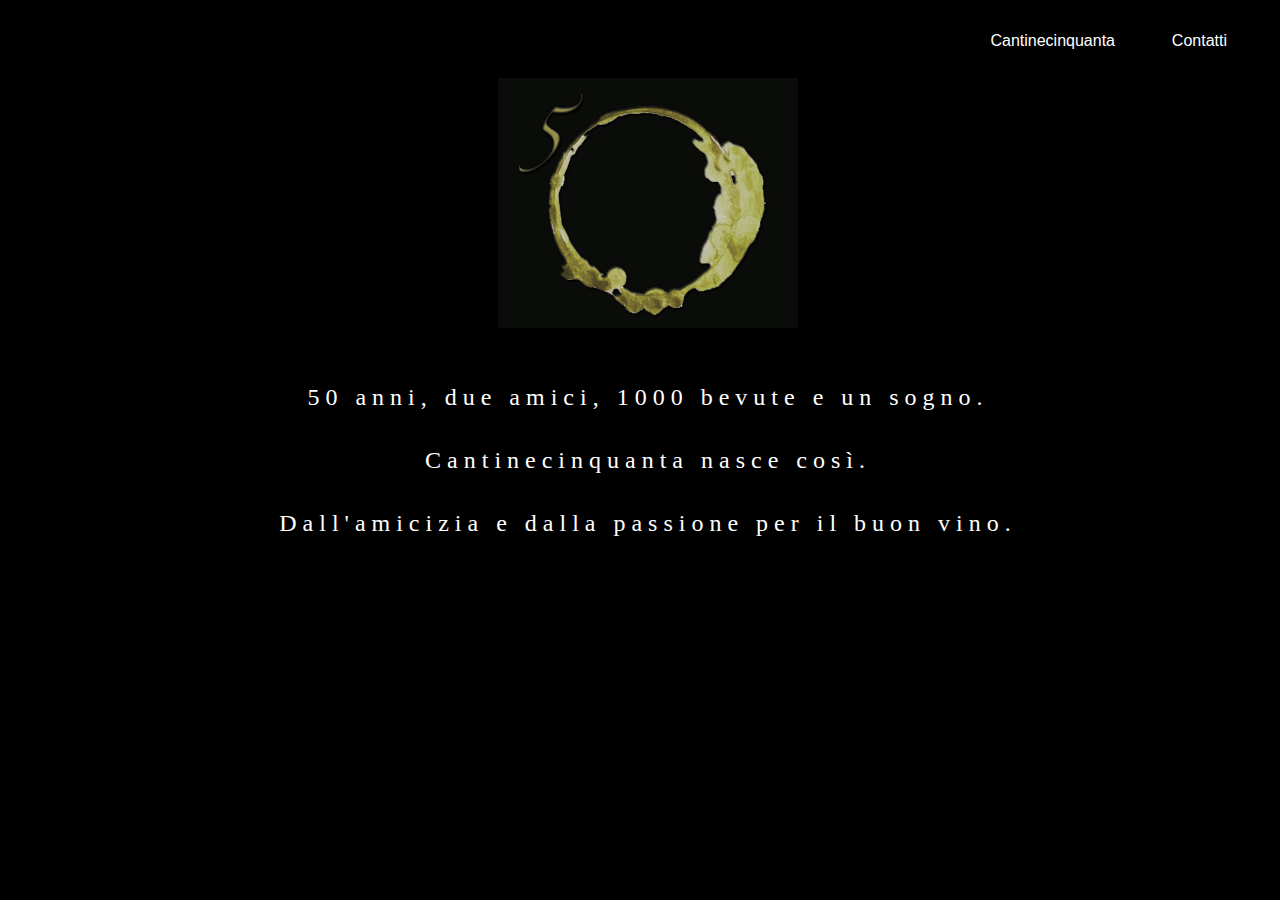
<file: index.html>
<!DOCTYPE html>
<html>
<head>
	
	<meta name="viewport" content="width=device-width, initial-scale=1.0">

	<title>Home</title>

	<link rel="stylesheet" type="text/css" href="Home.css">

	<img src="C5025.jpg" width="300px" height="250px" class="logo">

</head>
<body>
	
	<div class="typewriter">
		<h1 style="font-weight: 1">50 anni, due amici, 1000 bevute e un sogno.</h1>
		<h1 class="typewriter2" style="font-weight: 1">Cantinecinquanta nasce così.</h1>
		<h1 class="typewriter3" style="font-weight: 1">Dall'amicizia e dalla passione per il buon vino.</h1>
	</div>

	<a href="contatti.html">
		<button class="btn contatti">Contatti</button>
	</a>

	<a href="cantinecinquanta.html">
		<button class="btn2 inostrivini">Cantinecinquanta</button>
	</a>

</body>
</html>
</file>
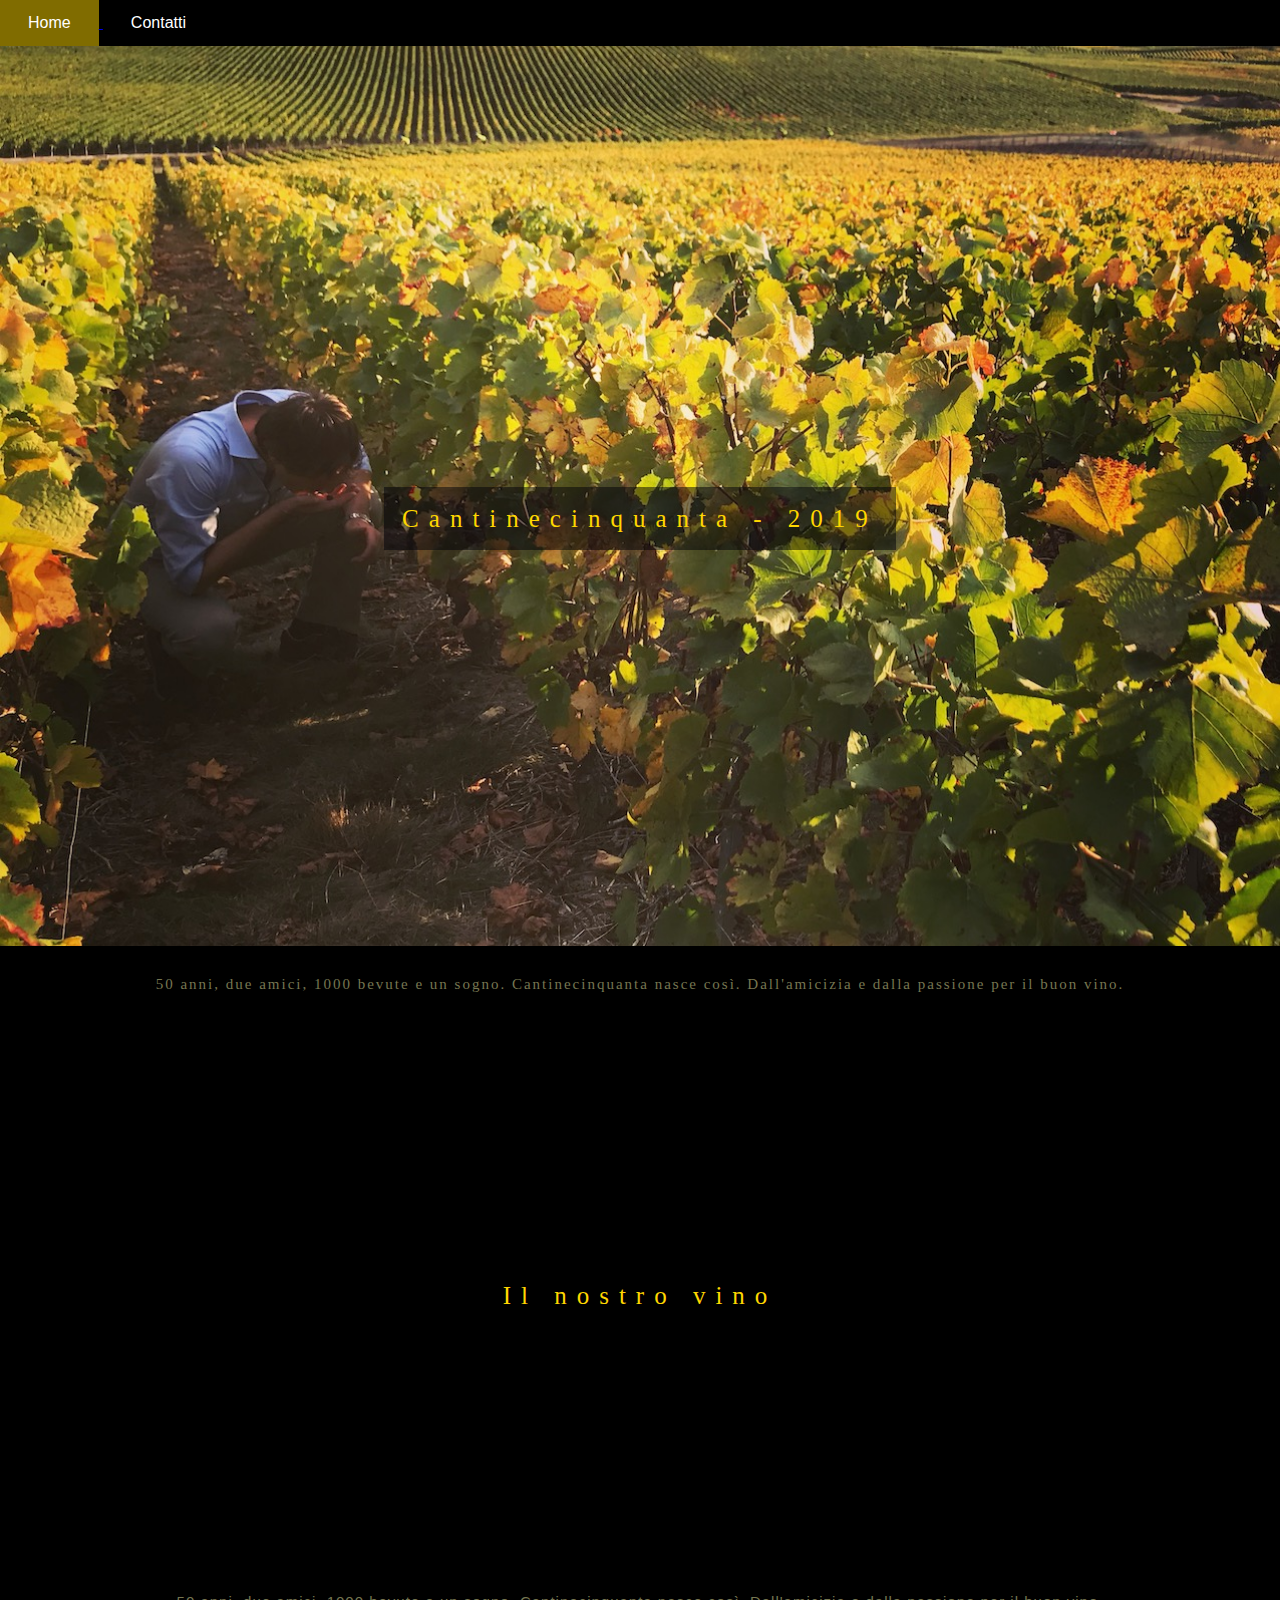
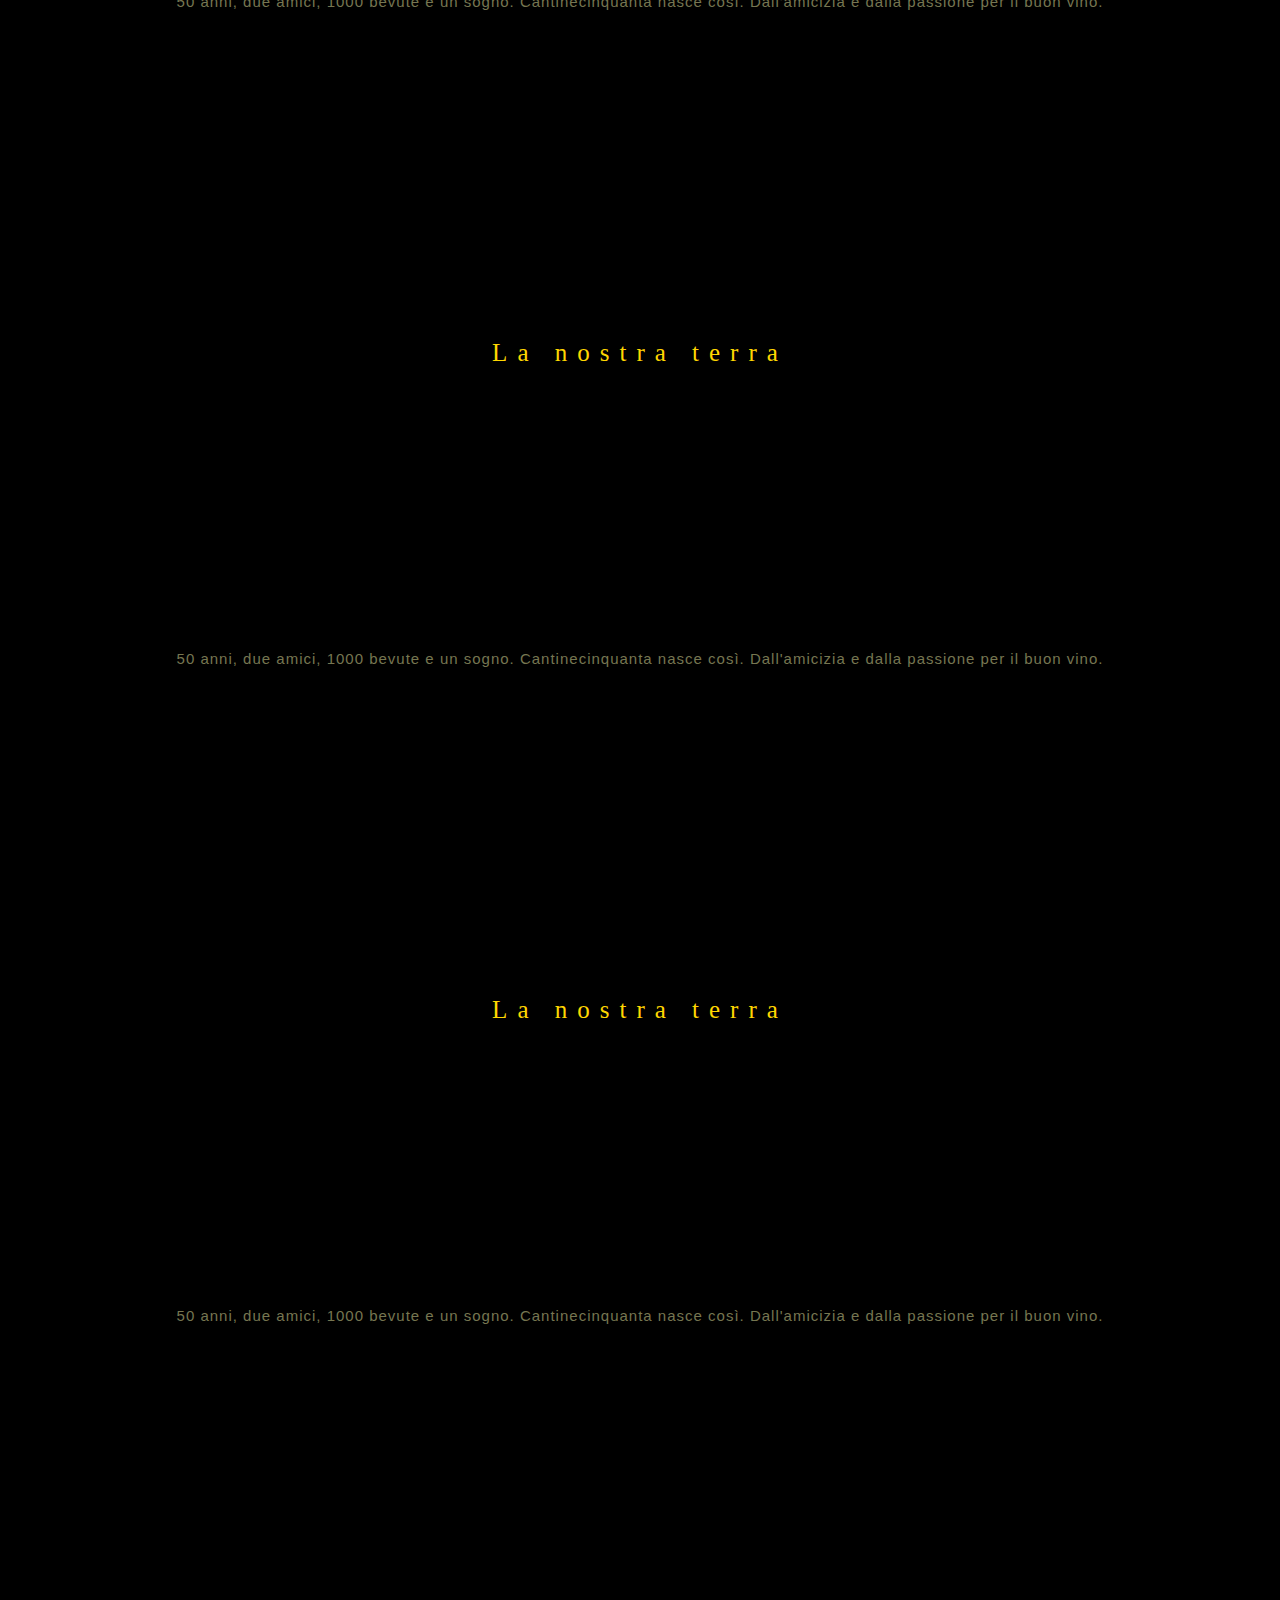
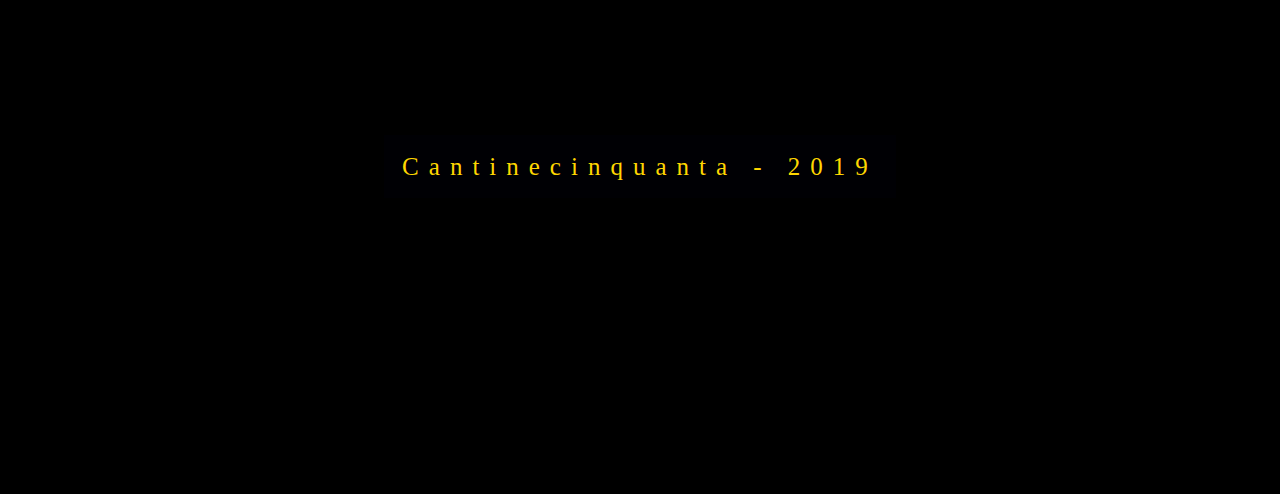
<file: cantinecinquanta.html>
<!DOCTYPE html>
<html>
<head>
	
	<meta name="viewport" content="width=device-width, initial-scale=1.0">
	
	<title>Cantinecinquanta</title>
	
	<link rel="stylesheet" type="text/css" href="cantinecinquanta.css">

</head>
<body>
	
	<a href="index.html">
		<button class="btn1 Home">Home</button>
	</a>

	<a href="contatti.html">
		<button class="btn2 contatti">Contatti</button>
	</a>

	<div class="bgimg-1">
	  <div class="caption">
	  	<span class="border"style="color: rgb(255,215,0)">Cantinecinquanta - 2019</span>
	  </div>
	</div>

	<div style="color: #777;background-color:black;text-align:center;padding:10px 80px;text-align: justify;">
	  <p style="color:rgb(118, 118, 81);text-align:center;letter-spacing: 2px;font-family: Times New Roman;" > 50 anni, due amici, 1000 bevute e un sogno. Cantinecinquanta nasce così. Dall'amicizia e dalla passione per il buon vino.</p>
	</div>

	<div class="bgimg-2">
	  <div class="caption">
	  	<span class="border" style="background-color:transparent;font-size:25px;color: rgb(255,215,0);">Il nostro vino</span>
	  </div>
	</div>

	<div style="position:relative;">
	  <div style="color:#ddd;background-color:black;text-align:center;padding:50px 80px;text-align: justify;">
	  	<p style="color:rgb(118, 118, 81);text-align:center;letter-spacing: 1px;">50 anni, due amici, 1000 bevute e un sogno. Cantinecinquanta nasce così. Dall'amicizia e dalla passione per il buon vino.</p>
	  </div>
	</div>

	<div class="bgimg-3">
	  <div class="caption">
	  	<span class="border" style="background-color:transparent;font-size:25px;color: rgb(255,215,0);">La nostra terra</span>
	  </div>
	</div>

	<div style="position:relative;">
	  <div style="color:#ddd;background-color:black;text-align:center;padding:50px 80px;text-align: justify;">
	  	<p style="color:rgb(118, 118, 81);text-align:center;letter-spacing: 1px;">50 anni, due amici, 1000 bevute e un sogno. Cantinecinquanta nasce così. Dall'amicizia e dalla passione per il buon vino.</p>
	  </div>
	</div>

	<div class="bgimg-5">
	  <div class="caption">
	  	<span class="border" style="background-color:transparent;font-size:25px;color: rgb(255,215,0);">La nostra terra</span>
	  </div>
	</div>

	<div style="position:relative;">
	  <div style="color:#ddd;background-color:black;text-align:center;padding:50px 80px;text-align: justify;">
	  	<p style="color:rgb(118, 118, 81);text-align:center;letter-spacing: 1px;">50 anni, due amici, 1000 bevute e un sogno. Cantinecinquanta nasce così. Dall'amicizia e dalla passione per il buon vino.</p>
	  </div>
	</div>

	<div class="bgimg-6">
	  <div class="caption">
	  <span class="border" style="color:rgb(255,215,0)">Cantinecinquanta - 2019</span>
	  </div>
	</div>

</body>
</html>
</file>
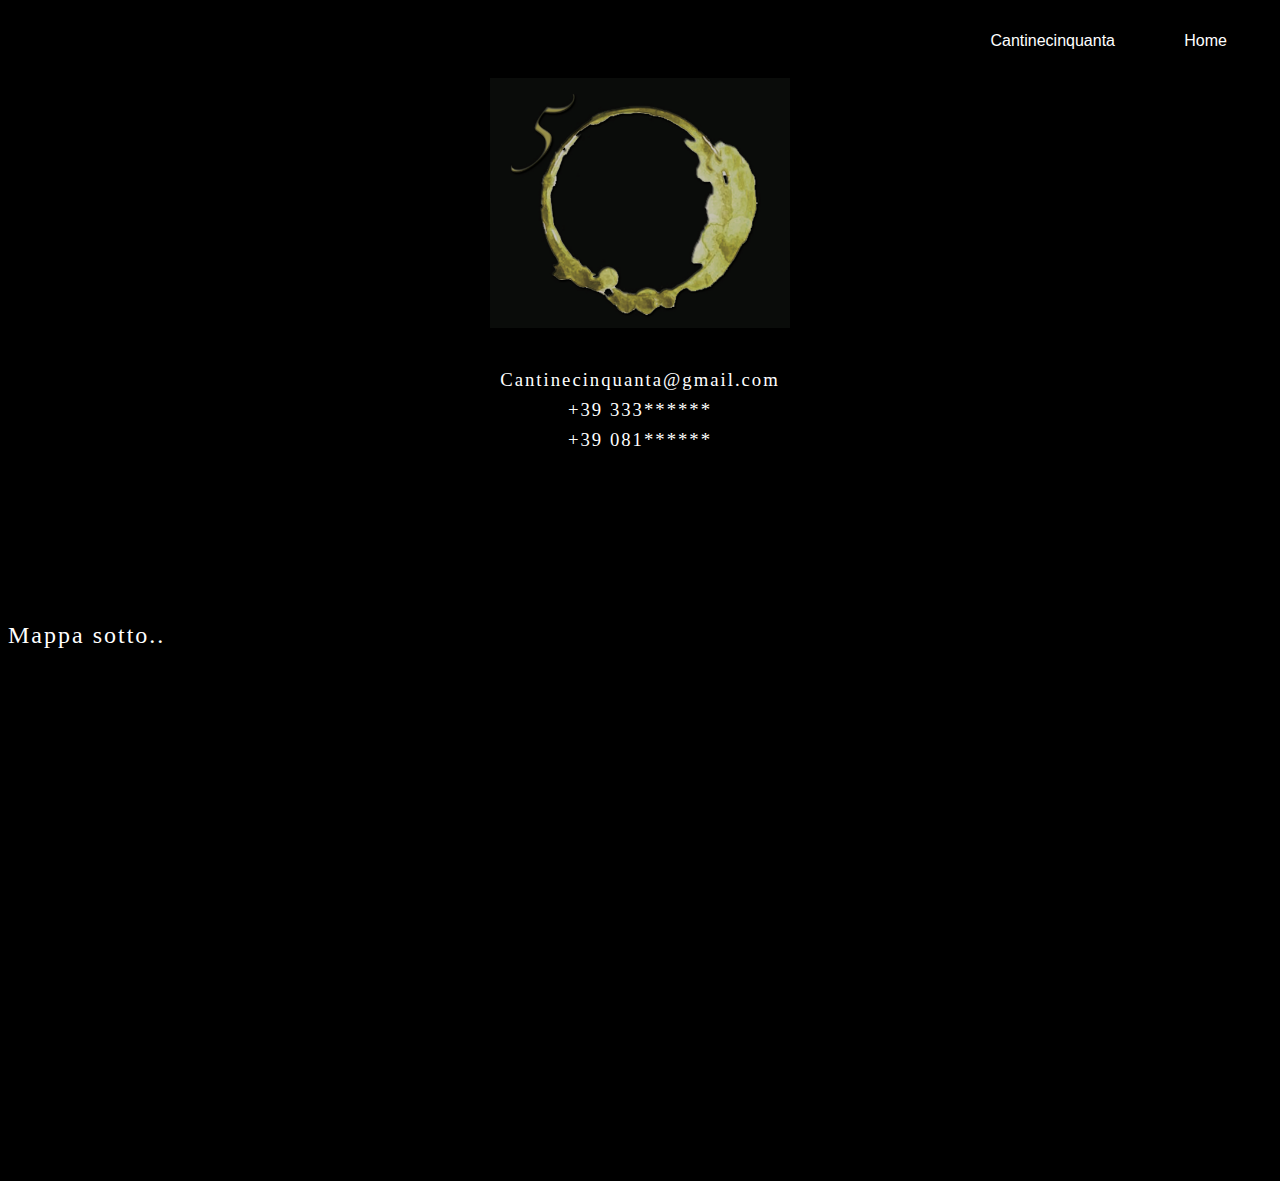
<file: contatti.html>
<!DOCTYPE html>
<html>
<head>
	
	<meta name="viewport" content="width=device-width, initial-scale=1.0">
	
	<title>Contatti</title>

	<link rel="stylesheet" href="contatti.css">

	<img src="C5025.jpg" width="300px" height="250px" class="logo">

</head>
<body>

	<a href="index.html">
		<button class="btn Home">Home</button>
	</a>

	<a href="cantinecinquanta.html">
		<button class="btn2 inostrivini">Cantinecinquanta</button>
	</a>

	<h3 class="mail"style="font-weight: 1; letter-spacing: 2px;" >Cantinecinquanta@gmail.com</h3><br><br><br>
	<h3 class="number1"style="font-weight: 1; letter-spacing: 2px;">+39 333******</h3>
	<h3 class="number2"style="font-weight: 1; letter-spacing: 2px;">+39 081******</h3>

	<h2 style="color: white;font-weight: 1; letter-spacing: 2px;">Mappa sotto..</h1>
	<div align="center" class="maps">
		<iframe style="border: 0;" src="https://www.google.com/maps/embed?pb=!1m18!1m12!1m3!1d3018.7315919469024!2d14.220951599999987!3d40.8338589!2m3!1f0!2f0!3f0!3m2!1i1024!2i768!4f13.1!3m3!1m2!1s0x133b091e8cfde40b%3A0x65e788a96bd8a0ce!2sImpresa+Di+Costruzioni+Ing.+Loy+Dona'+%26+Brancaccio!5e0!3m2!1sit!2sit!4v1539593033749" width="100%" height="450" frameborder="0" allowfullscreen="allowfullscreen">
		</iframe>
	</div>

</body>
</html>
</file>
<file: Home.css>
body{  
  background-color: black;
  background-repeat: no-repeat;
  background-size: cover;
  width: 100%;
  height: auto;
}

.logo{
  display: block;
  margin-left: auto;
  margin-right: auto;
  margin-top: auto;
  padding-top: 70px;

}

/* This (btn.) is about the button (contatti)*/
.btn {
  position: absolute;
  top: 18px;
  right: 25px;
  font-size: 18px;
  border: none;
  background-color: inherit;
  padding: 14px 28px;
  font-size: 16px;
  cursor: pointer;
  display: inline-block;
}
.btn:hover {background: rgba(255,215,0,0.5)}

.contatti {color: white;}

/* This (btn2.) is about the button (I nostri vini)*/
.btn2 {
  position: absolute;
  top: 18px;
  right: 130px;
  font-size: 18px;
  border: none;
  background-color: inherit;
  padding: 14px 35px;
  font-size: 16px;
  cursor: pointer;
  display: inline-block;
}

.btn2:hover {background: rgba(255,215,0,0.5);}

.inostrivini {color: white;}


header{
  text-align: center;
  position: absolute;
  top: 200px;
  bottom: auto;
  right: 20px;
  left: 20px;
  font-size: 60px;
  font-family: Calibri;
  color: rgb(255,215,0);
}




/* All above is about the central text */
.typewriter {
  font-family: Times New Roman; /* Web-safe typewriter-like font */
  font-size: 12px;
  overflow: hidden; /* Ensures the content is not revealed until the animation */
  white-space: nowrap; /* Keeps the content on a single line */
  margin: 0 auto; /* Gives that scrolling effect as the typing happens */
  letter-spacing: .5em; /* Adjust as needed */
  animation: typing 8s steps(200, end), blinking-cursor .10s step-end infinite;
  text-align: center;
  color: white;
  padding-top: 20px;
}
h1 {
  padding-top: 20px
}

/* The typing effect */
@keyframes typing {
  from { width: 0% }
  to { width: 100% }
}
</file>
<file: cantinecinquanta.css>
body, html {
  height: 100%;
  margin: 0;
  font: 400 15px/1.8 "Lato", sans-serif;
  color: #777;
  background-color: black;
}

.bgimg-1, .bgimg-2, .bgimg-3, .bgimg-5, .bgimg-6 {
  position: relative;
  opacity: 1;
  background-attachment: fixed;
  background-position: center;
  background-repeat: no-repeat;
  background-size: cover;
}

.bgimg-1 {
  background-image: url("C5022.png");
  min-height: 100%;
}

.bgimg-2 {
  background-image: url("C506.jpg");
  min-height: 500px;
}

.bgimg-3 {
  background-image: url("C5021.png");
  min-height: 500px;
}

.bgimg-5 {
  background-image: url("C5020.jpg");
  min-height: 500px;
}

.bgimg-6 {
  background-image: url("C5016.jpg");
  min-height: 700px;
}

.caption {
  position: absolute;
  left: 0;
  top: 50%;
  width: 100%;
  text-align: center;
  color: #000;
}

.caption span.border {
  background-color: rgba(0,0,8,0.5);
  color: #fff;
  padding: 18px;
  font-size: 25px;
  letter-spacing: 10px;
}

.border{
  font-family: Times New Roman;
}
.storiella{
  font-family: Times New Roman;
}

h3 {
  letter-spacing: 7px;
  font: 25px "Lato", sans-serif;
  color: #111;
  font-family: Times New Roman;
}

/* Turn off parallax scrolling for tablets and phones */
@media only screen and (max-device-width: 1024px) {
  .bgimg-1, .bgimg-2, .bgimg-3 {
    background-attachment: scroll;
  }
}

/* This (btn1.) is about the button (Home)*/
.btn1 {
  position: static;
  top: 18px;
  right: 25px;
  font-size: 18px;
  border: none;
  background-color: inherit;
  padding: 14px 28px;
  font-size: 16px;
  cursor: pointer;
  display: inline-block;
}

.btn1:hover {background: rgba(255,215,0,0.5);}

.Home {color: white;}

/* This (btn2.) is about the button (contatti)*/
.btn2 {
  position: static;
  top: 18px;
  right: 25px;
  font-size: 18px;
  border: none;
  background-color: inherit;
  padding: 14px 28px;
  font-size: 16px;
  cursor: pointer;
  display: inline-block;
}
.btn2:hover {background: rgba(255,215,0,0.5)}

.contatti {color: white;}
</file>
<file: contatti.css>
body {
  background-color: black;
}

header{
  text-align: center;
  position: absolute;
  top: 200px;
  bottom: auto;
  right: 20px;
  left: 20px;
  font-size: 60px;
  font-family: Calibri;
  color: rgb(255,215,0);
}

.logo{
  display: block;
  margin-left: auto;
  margin-right: auto;
  margin-top: auto;
  padding-top: 70px;
}

.mail{
  text-align: center;
  position: absolute;
  top: 350px;
  bottom: auto;
  right: 20px;
  left: 20px;
  font-family: Times New Roman;
  color: white;
}
.number1{
  text-align: center;
  position: absolute;
  top: 380px;
  bottom: auto;
  right: 20px;
  left: 20px;
  font-family: Apple Chancery;
  color: white;
}

.number2{
  text-align: center;
  position: absolute;
  top: 410px;
  bottom: auto;
  right: 20px;
  left: 20px;
  font-family: Apple Chancery;
  color: white;
}

h2{
  padding-top: 220px;

}
.maps{
  padding-top: 50px;
}


/* This (btn.) is about the button (Home)*/
.btn {
  position: absolute;
  top: 18px;
  right: 25px;
  font-size: 18px;
  border: none;
  background-color: inherit;
  padding: 14px 28px;
  font-size: 16px;
  cursor: pointer;
  display: inline-block;
}

.btn:hover {background: rgba(255,215,0,0.5);}

.Home {color: white;}




/* This (btn2.) is about the button (I nostri vini)*/
.btn2 {
  position: absolute;
  top: 18px;
  right: 130px;
  font-size: 18px;
  border: none;
  background-color: inherit;
  padding: 14px 35px;
  font-size: 16px;
  cursor: pointer;
  display: inline-block;
}

.btn2:hover {background: rgba(255,215,0,0.5);}

.inostrivini {color: white;}
</file>
